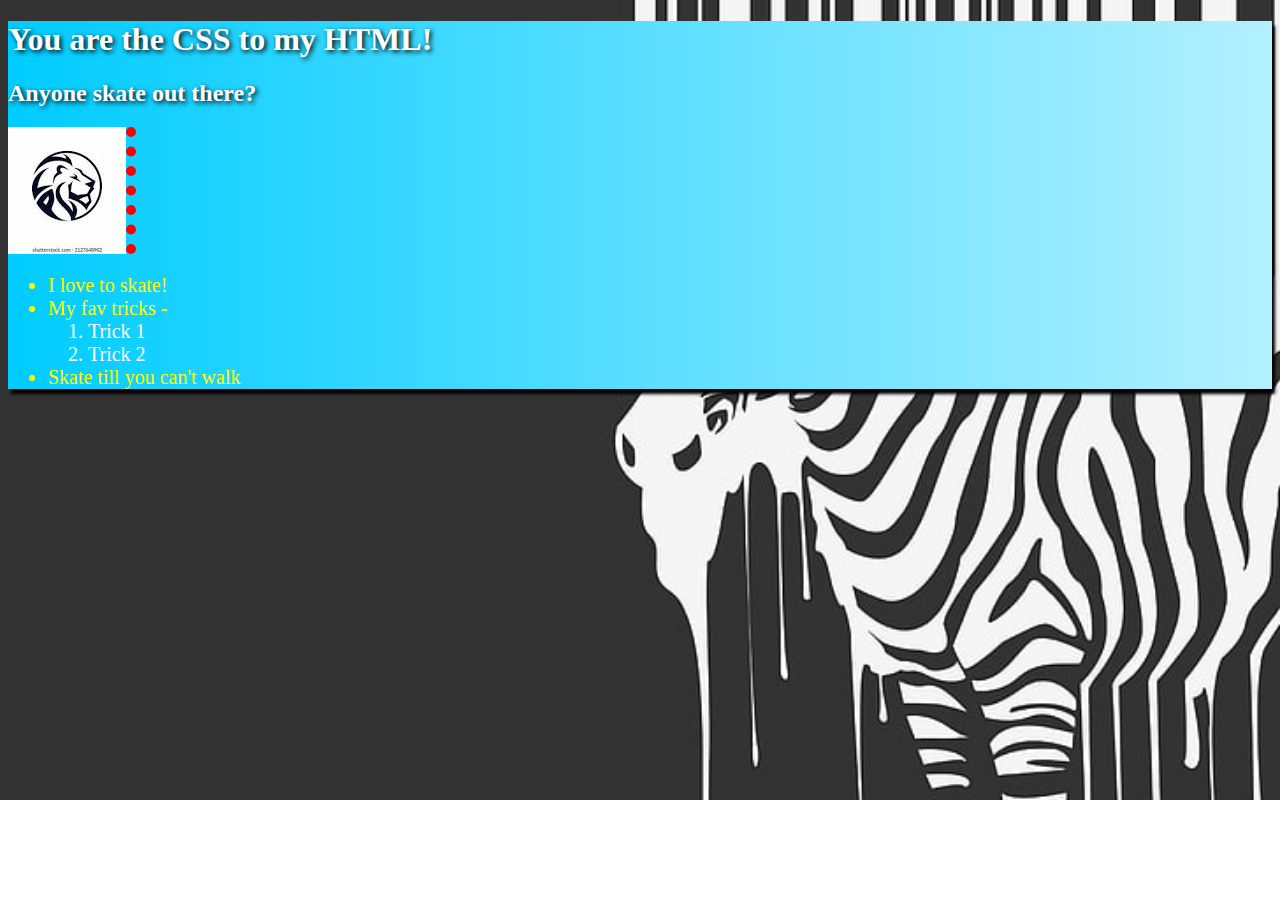
<file: csscolors/index.html>
<!DOCTYPE html>
<html>

    <head>
        <meta charset="utf-8">
        <title>I love CSS!</title>
        <link rel="stylesheet" href="main.css">
    </head>

    <body>
        <div class="container">
            <h1>You are the CSS to my HTML!</h1>
            <h2>Anyone skate out there?</h2>
            <div>
                <img src="lion.jpeg" class="borderImg">
            </div>
            <ul>
                <li>I love to skate!</li>
                <li>My fav tricks -</li>
                <ol>
                    <li>Trick 1</li>
                    <li>Trick 2</li>
                </ol>
                <li>Skate till you can't walk</li>
            </ul>
        </div>
    </body>
</html>
</file>
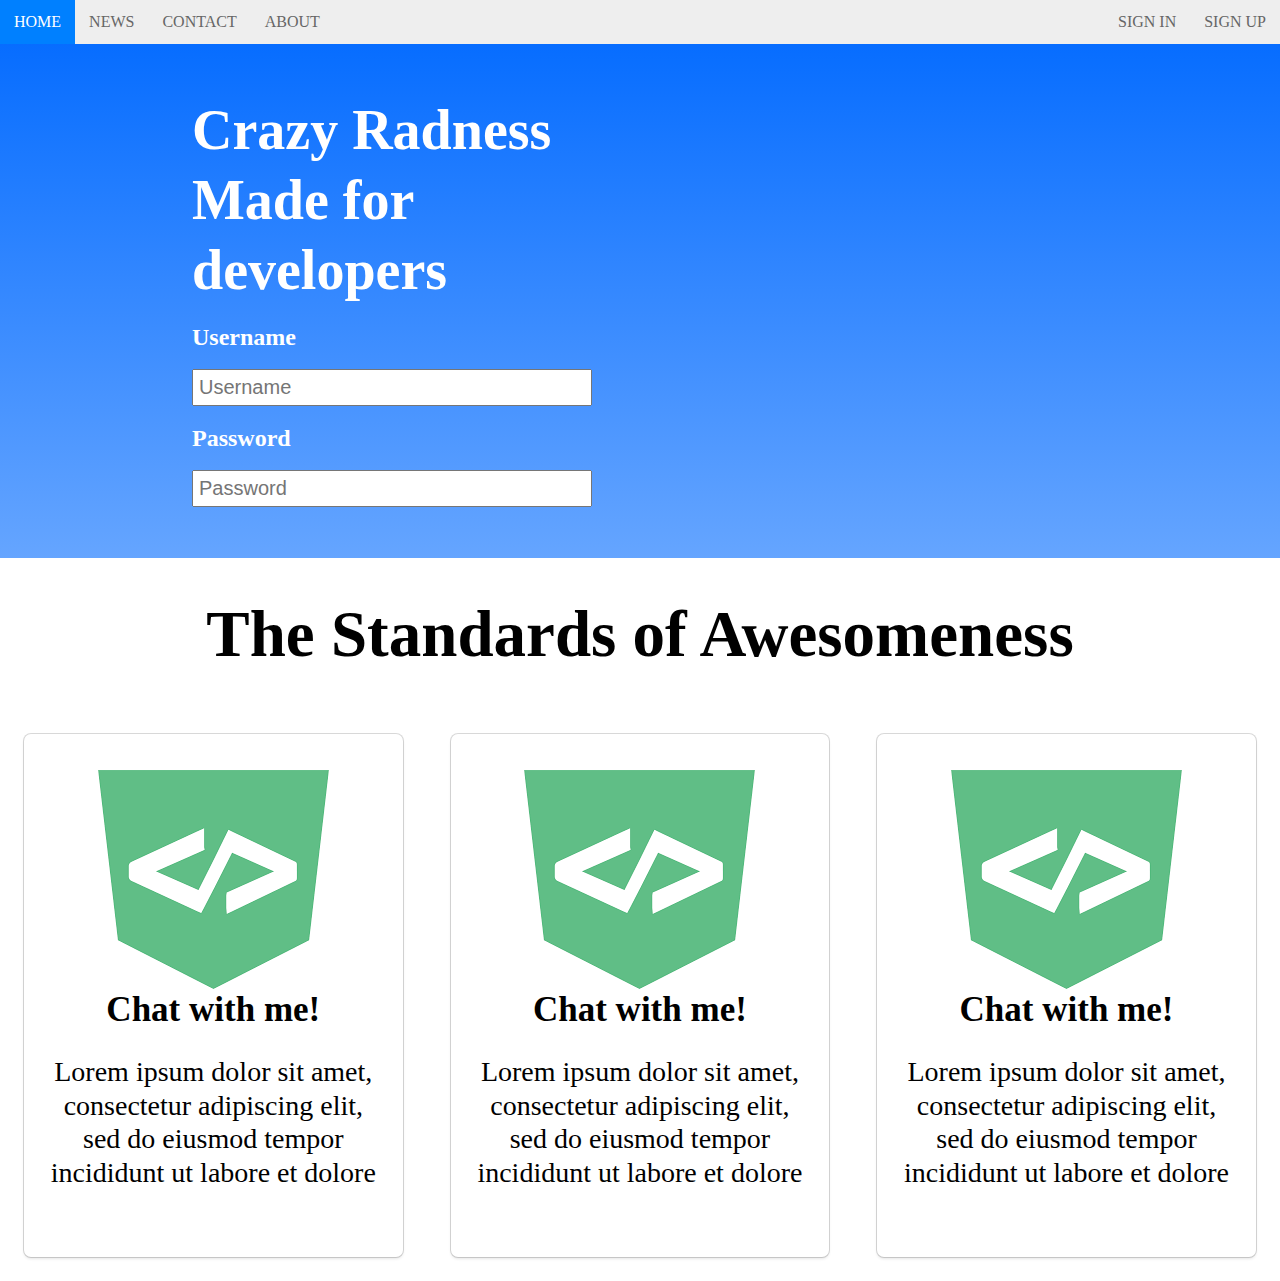
<file: firstapp/index.html>
<!DOCTYPE html>
<html lang="en">

    <head>
        <title>My CSS Website</title>
        <link rel="stylesheet" href="styles.css">
    </head>

    <body>
        <nav>
            <ul class="topnav" id="navbarList">
                <li><a href="#home">Home</a></li>
                <li><a href="#news">News</a></li>
                <li><a href="#contact">Contact</a></li>
                <li><a href="#about">About</a></li>
                <li class="topnav-right"><a href="#singup">Sign Up</a></li>
                <li class="topnav-right"><a href="#signin">Sign In</a></li>
                <li class="dropdown-icon"><a href="javascript:void(0);" onclick="dropdownClicked()">&#9776;</a></li>
            </ul>
        </nav>


        <div class="container" id="section-1-gradient">
            <div class="row">
                <div class="col-6">
                    <div class="left-col">
                        <h1 class="large">Crazy Radness</h1>
                        <h1 class="large">Made for developers</h1>
                    </div>
                    <form>
                        <div class="left-col">
                            <h2>Username</h2>
                            <input class="inputbox" type="text" placeholder="Username">
                            <h2>Password</h2>
                            <input class="inputbox" type="text" placeholder="Password">
                        </div>
                    </form>
                </div>
                <div class="col-6">
                    <div class="right-col videoContainer">
                        <iframe width="560" height="315" src="https://www.youtube.com/embed/V-YXwzngHJ4" title="YouTube video player" frameborder="0" allow="accelerometer; autoplay; clipboard-write; encrypted-media; gyroscope; picture-in-picture; web-share" allowfullscreen></iframe>
                    </div>
                </div>
            </div>

        </div>

        <header>
            <h1 class="section2Header"> The Standards of Awesomeness</h1>
        </header>

        <div container="container">
            <div class="row">
                <div class="col-4">
                    <div class="box">
                        <div class="icon">
                            <img src="devIcon.png">
                        </div>
                        <label>Chat with me!</label>
                        <p>Lorem ipsum dolor sit amet, consectetur adipiscing elit, sed do eiusmod tempor incididunt ut labore et dolore </p>
                    </div>
                </div>
                <div class="col-4">
                    <div class="box">
                        <div class="icon">
                            <img src="devIcon.png">
                        </div>
                        <label>Chat with me!</label>
                        <p>Lorem ipsum dolor sit amet, consectetur adipiscing elit, sed do eiusmod tempor incididunt ut labore et dolore </p>
                    </div>
                </div>
                <div class="col-4">
                    <div class="box">
                        <div class="icon">
                            <img src="devIcon.png">
                        </div>
                        <label>Chat with me!</label>
                        <p>Lorem ipsum dolor sit amet, consectetur adipiscing elit, sed do eiusmod tempor incididunt ut labore et dolore </p>
                    </div>
                </div>
            </div>
        </div>
    </body>

    <script>
        function dropdownClicked() {
            console.log("hello");
            var navbarList = document.getElementById("navbarList");
            if (navbarList.className === "topnav") {
                navbarList.className += " responsive";
            } else {
                navbarList.className = "topnav";
            }
        }
    </script>


</html>
</file>
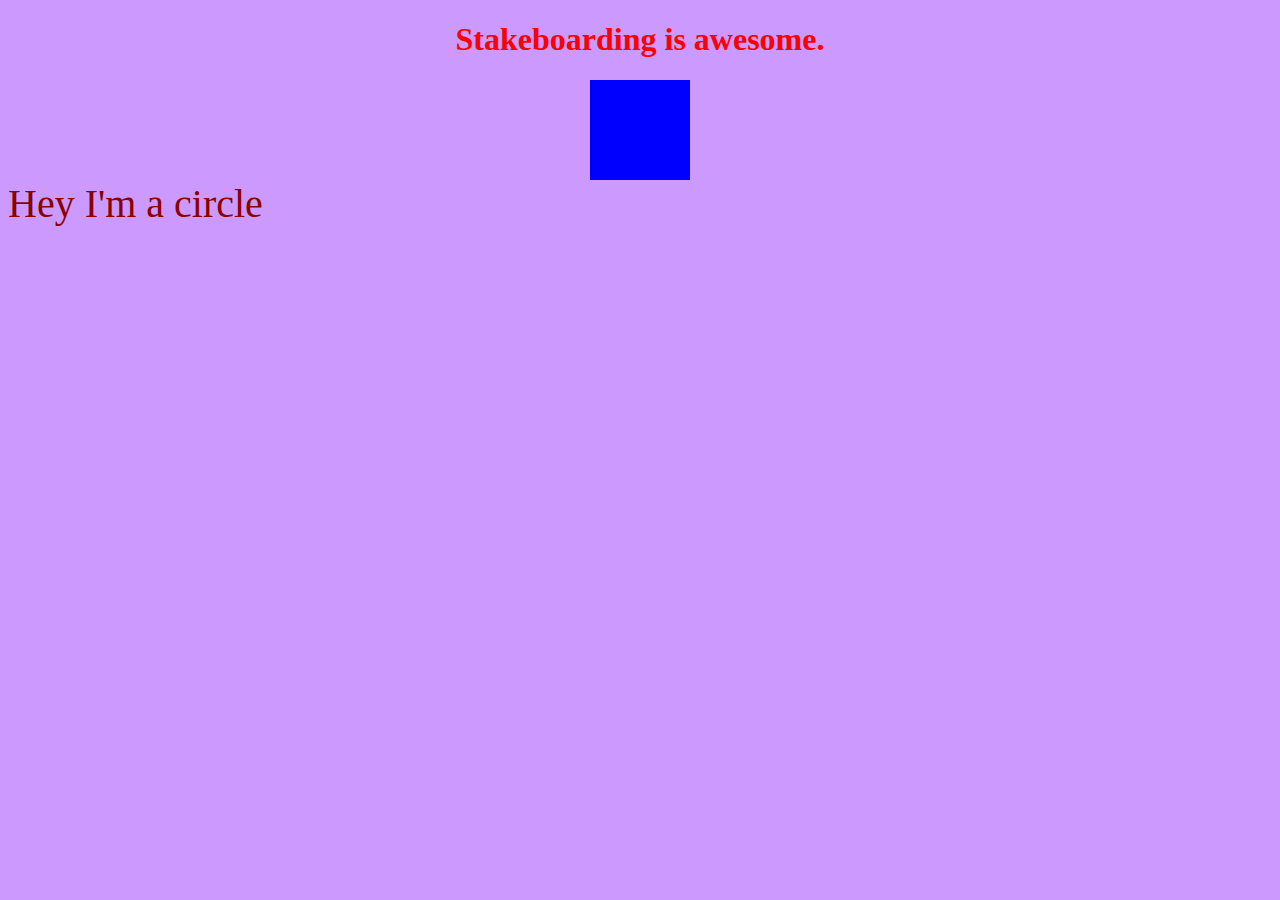
<file: learncss/index.html>
<!DOCTYPE html>
<html>
    <head>
        <title>Da CSS Basics</title>
        <link rel="stylesheet" href="main.css">
    </head>
    <body>
        <h1>Stakeboarding is awesome.</h1>
        <div class="square"></div>
        <div id="circle">Hey I'm a circle</div>
    </body>
</html>
</file>
<file: csscolors/main.css>
body {
    background-image: url(zebra.jpg);
    background-repeat: no-repeat;
    background-size: cover;
}

.container {
    background: linear-gradient(to right, #00ccff, #b3f0ff);
    box-shadow: 3px 5px 3px black;
}

h1, h2 {
    color: #ffffff;
    text-shadow: 2px 2px 5px black;
}

.borderImg {
    border-right: 10px dotted red;
}

ul li {
    color: white;
    font-size: 20px;
}

ul > li {
    color: yellow;
}
</file>
<file: firstapp/styles.css>
/**** Defaults ****/
nav,
header,
footer {
    display: block;
}

body {
    line-height: 1;
    margin: 0;
}

label {
    font-size: 35px;
    font-weight: 600;
}

p {
    font-size: 28px;
    line-height: 1.2;
}

.container {
    width: 100%;
    margin: auto;
    padding-top: 4%;
    padding-bottom: 4%
}

/**** Nav bar ****/
nav {
    width: 100%;
    margin: 0;
}

nav ul {
    background-color: #eee;
    overflow: hidden;
    margin: 0;
    padding: 0;
}

ul.topnav li {
    list-style: none;
    float: left;
}

ul.topnav li.topnav-right {
    float: right;
}

ul.topnav li a {
    display: block;
    text-decoration: none;
    min-height: 16px;
    text-align: center;
    padding: 14px;
    text-transform: uppercase;
    color: #666;
}

ul.topnav li a:hover {
    background-color: #0080ff;
    color: white;
}

ul.topnav li.dropdown-icon {
    display: none;
}

/**** Custom Styles ****/

#section-1-gradient {
    background: #076DFF;
    background-image: linear-gradient(#076DFF, #65a5FF);
}

div.box {
    text-align: center;
    background-color: #fff;
    box-shadow: 0 0 0 1px rgba(0,0,0,.15), 0 2px 3px 0 rgba(0,0,0,.1);
    margin: 24px;
    padding: 36px 24px 40px 24px;
    border-radius: 7px;
}

div.icon {
    width: 100%;
}

.left-col {
    margin-left: 30%;
}

.right-col {
    margin-left: 15%;
}

.row {
    width: 100%;
    display: flex;
    flex-wrap: wrap;
    align-items: center;
}

.row::after {
    display: table;
    clear: both;
    content: "";
}

.col-1 {width: 8.33%;}
.col-2 {width: 16.66%;}
.col-3 {width: 25%;}
.col-4 {width: 33.33%;}
.col-5 {width: 41.66%;}
.col-6 {width: 50%;}
.col-7 {width: 58.33%;}
.col-8 {width: 66.66%;}
.col-9 {width: 75%;}
.col-10 {width: 83.33%;}
.col-11 {width: 91.66%;}
.col-12 {width: 100%;}

* {
    box-sizing: border-box;
}

h1.large {
    color: #fff;
    font-size: 56px;
    margin: 0;
    line-height: 70px;
}

h1.section2Header {
    font-size: 65px;
    text-align: center;
}

form h2 {
    color: #fff;
}

input[type="text"] {
    font-size: 20px;
    width: 400px;
    min-width: 100px;
    padding: 5px;
}


/**** Mobile ****/
@media screen and (max-width: 680px) {
    ul.topnav li:not(:nth-child(1)) {
        display: none;
    }

    ul.topnav li.dropdown-icon {
        display: block;
        float: right;
    }

    ul.topnav.responsive li.dropdown-icon {
        position: absolute;
        top: 0;
        right: 0;
    }

    ul.topnav.responsive {
        position: relative;
    }

    ul.topnav.responsive li {
        display: inline;
        float: none;
    }

    ul.topnav.responsive li a {
        display: block;
        text-align: left;
    }

    .col-6, .col-4 {
        width: 100%;
        margin: 0;
    }

    div.box {
        padding: 5px;
        display: block;
    }

    div.left-col, div.right-col {
        margin: 15px;
    }

    input[type="text"] {
        width: 300px;
    }

    .videoContainer iframe {
        position: relative;
        width: 100%;
        margin: 0;
    }
}
</file>
<file: learncss/main.css>
body {
    background-color: #cc99ff;
}

h1 {
    color: red;
    text-align: center;
}

.square {
    width: 100px;
    height: 100px;
    background-color: blue;
    margin: auto;
}

#circle {
    color: darkred;
    font-size: 40px;
}
</file>
